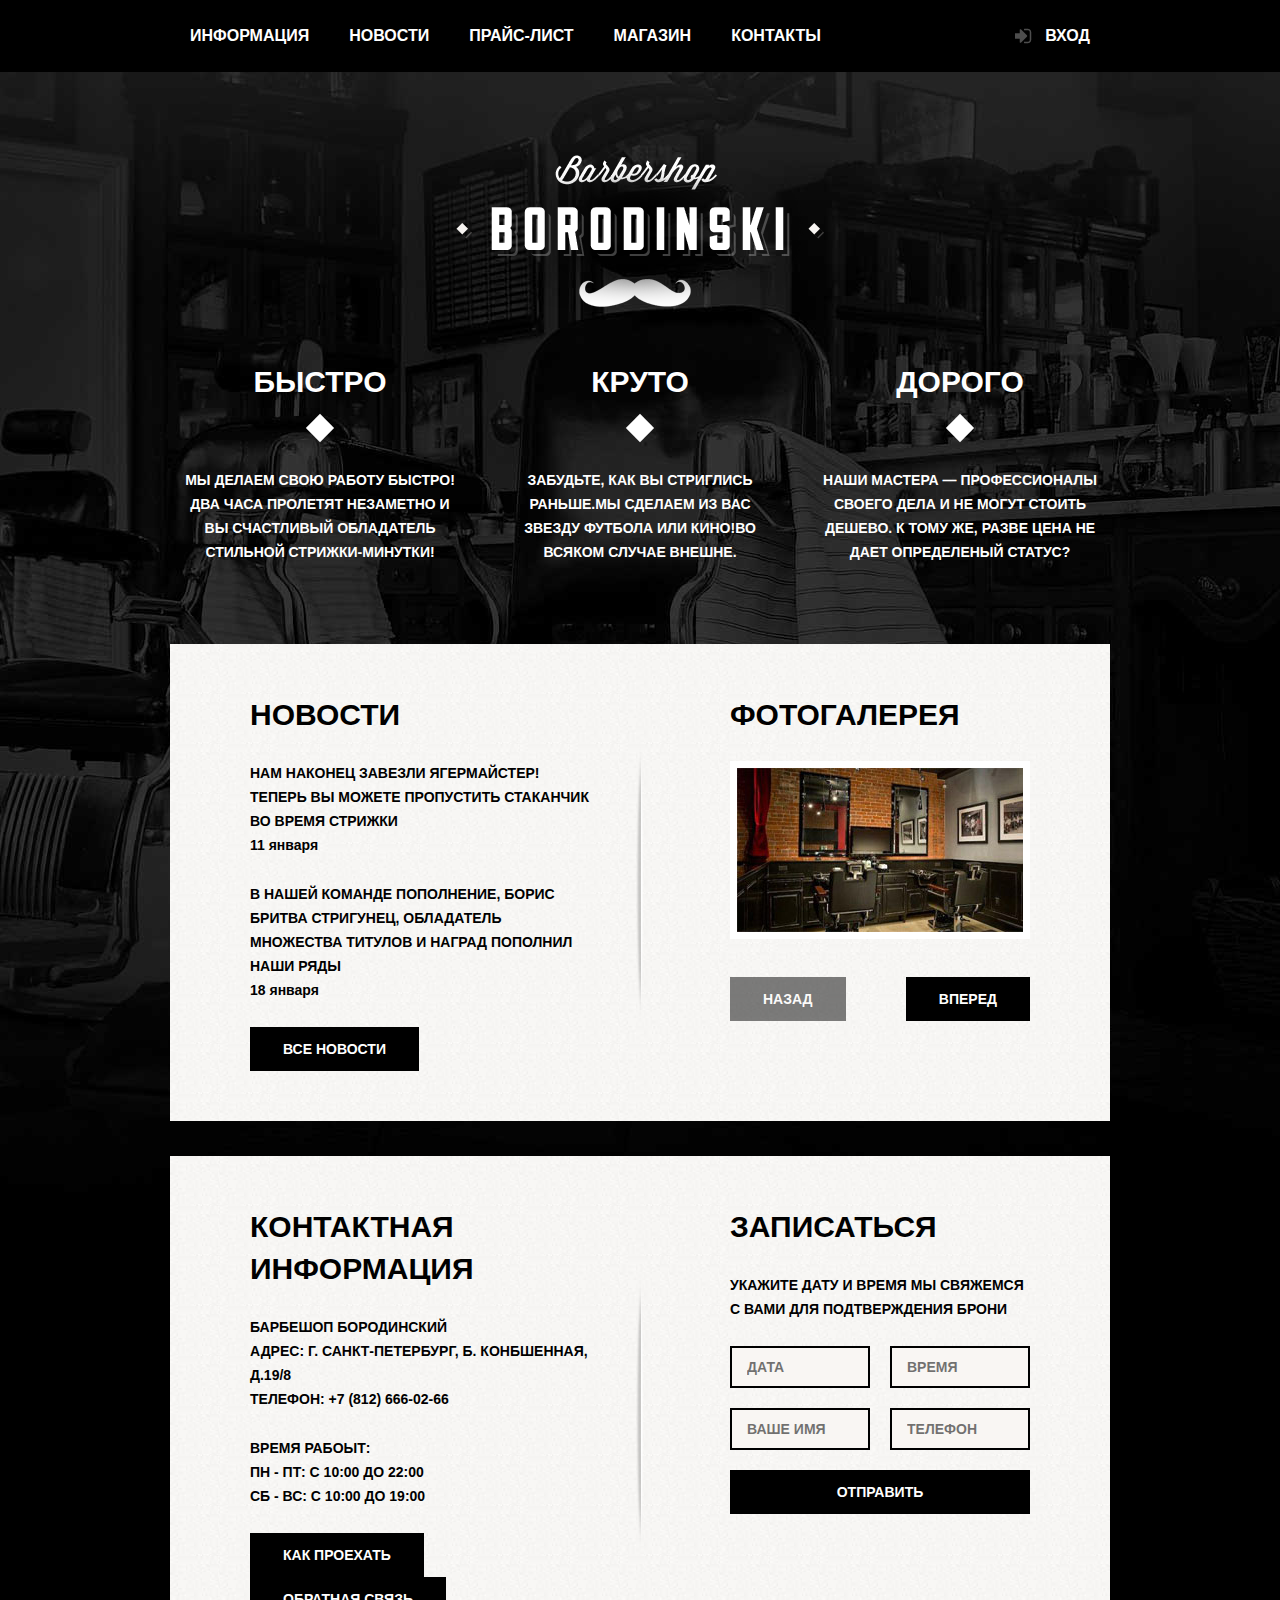
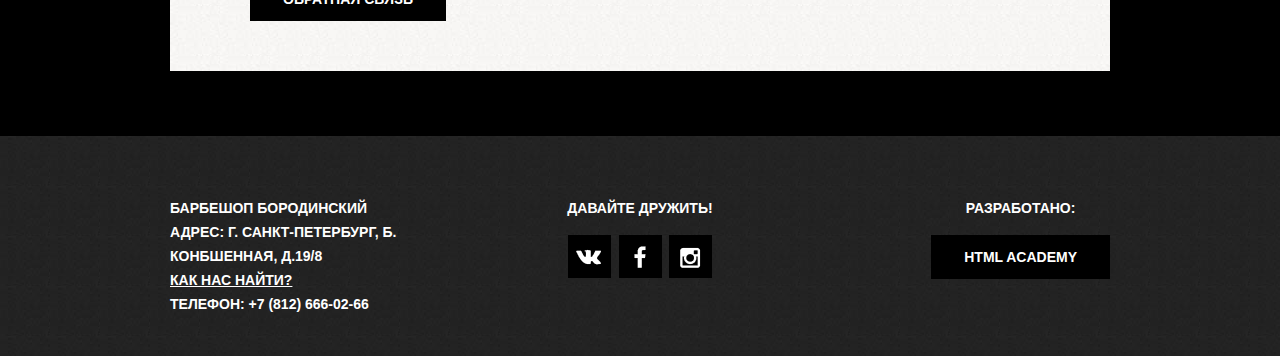
<file: index.html>
<!DOCTYPE html>
<html lang="ru">
	<head>
		<meta charset="utf-8">
		<title>Барбешоп «Бородинский»</title>
		<link rel="stylesheet" href="css/normalize.css">
		<link rel="stylesheet" href="css/style.css">
	</head>
	<body>
		<header class="main-header">
			<div class="container clearfix">
				<nav class="main-navigation">
					<ul>
						<li>
							<a href="#">Информация</a> 
						</li>
						<li>
							<a href="#">Новости</a> 
						</li>
						<li>
							<a href="#">Прайс-лист</a> 
						</li>
						<li>
							<a href="#">Магазин</a> 
						</li>
						<li>
							<a href="#">Контакты</a> 
						</li>
					</ul>
				</nav>
				<div class="user-block">
					<a class="login" href="#">Вход</a>
				</div>
			</div>
		</header>
		<main class="container">
			<div class="index-logo">
				<img src="img/index.png" width="368" height="204" alt="Барбешоп Бородинский">
			</div>
			<section class="features clearfix">
				<div class="features-item">
					<b class="features-name">Быстро</b>
					<p> Мы делаем свою работу быстро! Два часа пролетят незаметно и вы счастливый обладатель стильной стрижки-минутки!</p>
				</div>
				<div class="features-item">
					<b class="features-name">Круто</b>
					<p> Забудьте, как вы стриглись раньше.мы сделаем из вас звезду футбола или кино!Во всяком случае внешне.</p>
				</div>
				<div class="features-item">
					<b class="features-name">Дорого</b>
					<p>Наши мастера — профессионалы своего дела и не могут стоить дешево. К тому же, разве цена не дает определеный статус?</p>
				</div>
			</section>
			<div class="index-content clearfix">
				<div class="index-content-left">
					<h2 class="index-content-title">Новости</h2>
					<ul class="news-preview">
						<li>
							<p>Нам наконец завезли Ягермайстер! Теперь вы можете пропустить стаканчик во время стрижки</p>
							<time datetime="2016-01-11">11 января</time>
						</li>
						<li>
							<p>В нашей команде пополнение, Борис Бритва Стригунец, обладатель множества титулов и наград пополнил наши ряды</p>
							<time datetime="2016-01-18">18 января</time>
						</li>
					</ul>
					<a class="btn" href="#">Все новости</a>
				</div>
				<div class="index-content-right">
					<h2 class="index-content-title">Фотогалерея</h2>
					<div class="gallery">
						<figure class="gallery-content">
							<img src="img/photo-1.jpg" width="286" height="164" alt="">
						</figure> 
						<button type="button" class="btn gallery-prev" disabled>Назад</button>
						<button type="button" class="btn gallery-next">Вперед</button>
					</div>
				</div>
			</div>
			<div class="index-content clearfix">
				<div class="index-content-left">
					<h2 class="index-content-title">Контактная информация</h2>
					<p> Барбешоп Бородинский <br>
						Адрес: г. Санкт-Петербург, Б. Конбшенная, д.19/8 <br>
						Телефон: +7 (812) 666-02-66
					</p>
					<p>
						Время рабоыт: <br>
						пн - пт: c 10:00 до 22:00<br>
						сб - вс: c 10:00 до 19:00
					</p>
					<a class="btn js-open-map" href="#">Как проехать</a>
					<a class="btn" href="#">Обратная связь</a>
				</div>
				<div class="index-content-right">
					<h2 class="index-content-title">Записаться</h2>
					<p> Укажите дату и время мы свяжемся с вами для подтверждения брони</p>
					<form class="appointment-form" action="#" method="post">
						<input type="text" name="date" value="" placeholder="Дата">
						<input type="text" name="time" value="" placeholder="Время">
						<input type="text" name="name" value="" placeholder="Ваше имя">
						<input type="tel" name="phone" value="" placeholder="Телефон">
						<button class="btn" type="submit">Отправить</button>
					</form>
				</div>
			</div>
		</main>
		<footer class="main-footer">
			<div class="container clearfix">
				<section class="footer-contacts">
					<p>
						Барбешоп Бородинский <br>
						Адрес: г. Санкт-Петербург, Б. Конбшенная, д.19/8 <br>
					<a href="#">Как нас найти?</a> <br>
						Телефон: +7 (812) 666-02-66
					</p>
				</section>
				<section class="footer-social">
					<p>Давайте дружить!</p>
					<a class="social-btn social-btn-vk" href="#">Вконтакте</a>
					<a class="social-btn social-btn-fb" href="#">Фэйсбук</a>
					<a class="social-btn social-btn-inst" href="#">Инстограм</a>
				</section>
				<section class="footer-copyright">
					<p>Разработано:</p>	
					<a class="btn" href="https://htmlacademy.ru">HTML Academy</a>
				</section>	  
			</div>	  
		</footer>
		<div class="modal-content">
			<button class="modal-content-close" type="button" title="Закрыть">Закрыть</button>
			<h2 class="modal-content-title">Личный кабинет</h2>
			<p>Ведите свой логин и пароль.</p>
			<form class="login-form" action="https://echo.htmlacademy.ru" method="post">
				<input class="icon-user" type="text" name="login" placeholder="Логин">
				<input class="icon-password" type="password" name="password" placeholder="Пароль">
				<label class="login-checkbox">
					<input type="checkbox" name="remember">
					<span class="checkbox-indicator"></span>
					Запомнить меня
				</label>
				<a class="restore" href="#">Я забыл пароль!</a>
				<button class="btn" type="submit">Войти</button>
			</form>
			<div class="modal-overlay"></div>
		</div>
		<div class="modal-content-map">
			<button class="modal-content-close" type="button" title="Закрыть">Закрыть</button>
			<iframe src="https://www.google.com/maps/embed?pb=!1m18!1m12!1m3!1d1998.6037999040354!2d30.322010416394033!3d59.938716271971415!2m3!1f0!2f0!3f0!3m2!1i1024!2i768!4f13.1!3m3!1m2!1s0x4696310fca5ba729%3A0xea9c53d4493c879f!2sBolshaya+Konyushennaya+ul.%2C+19%2C+Sankt-Peterburg%2C+Russia%2C+191186!5e0!3m2!1sen!2s!4v1441888483426" width="766" height="561" frameborder="0" style="border:0" allowfullscreen></iframe>
		</div>
		<div class="modal-overlay"></div>
		<script>
			var link = document.querySelector(".login");
			var popup = document.querySelector(".modal-content");
			var close = popup.querySelector(".modal-content-close");
			var form = popup.querySelector("form");
			var login = popup.querySelector("[name=login]");
			var password = popup.querySelector("[name=password]");
			var storage = localStorage.getItem("login");
			link.addEventListener("click", function(event) {
				event.preventDefault();
				popup.classList.add("modal-content-show");			
				if (storage) {
					login.value = storage;
					password.focus();
				} else {
					login.focus();
				}
			});
			close.addEventListener("click", function(event) {
				event.preventDefault();
				popup.classList.remove("modal-content-show");				
				popup.classList.remove("modal-error");
			});	
			form.addEventListener("submit", function(event) {				
				if (!login.value || !password.value) {
					event.preventDefault();
					popup.classList.remove("modal-error");
					popup.offsetWidth = popup.offsetWidth;
					popup.classList.add("modal-error");
				} else {
					localStorage.setItem("login", login.value);
				}
			});
			
			window.addEventListener("keydown", function(event) {
				if (event.keyCode === 27) {
					if (popup.classList.contains("modal-content-show")) {
						popup.classList.remove("modal-content-show");
						popup.classList.remove("modal-error");
					}
				}
			});
			
			var mapOpen = document.querySelector(".js-open-map");
			var mapPopup = document.querySelector(".modal-content-map");
			var mapClose = mapPopup.querySelector(".modal-content-close");
			mapOpen.addEventListener("click", function(event) {
				event.preventDefault();
				mapPopup.classList.add("modal-content-show");
			});
			mapClose.addEventListener("click", function(event) {
				event.preventDefault();
				mapPopup.classList.remove("modal-content-show");
			});
			window.addEventListener("keydown", function(event) {
				if (event.keyCode === 27) {
					if (mapPopup.classList.contains("modal-content-show")) {
						mapPopup.classList.remove("modal-content-show");
					}
				}
			});

		</script>		
	</body>
</html>
</file>
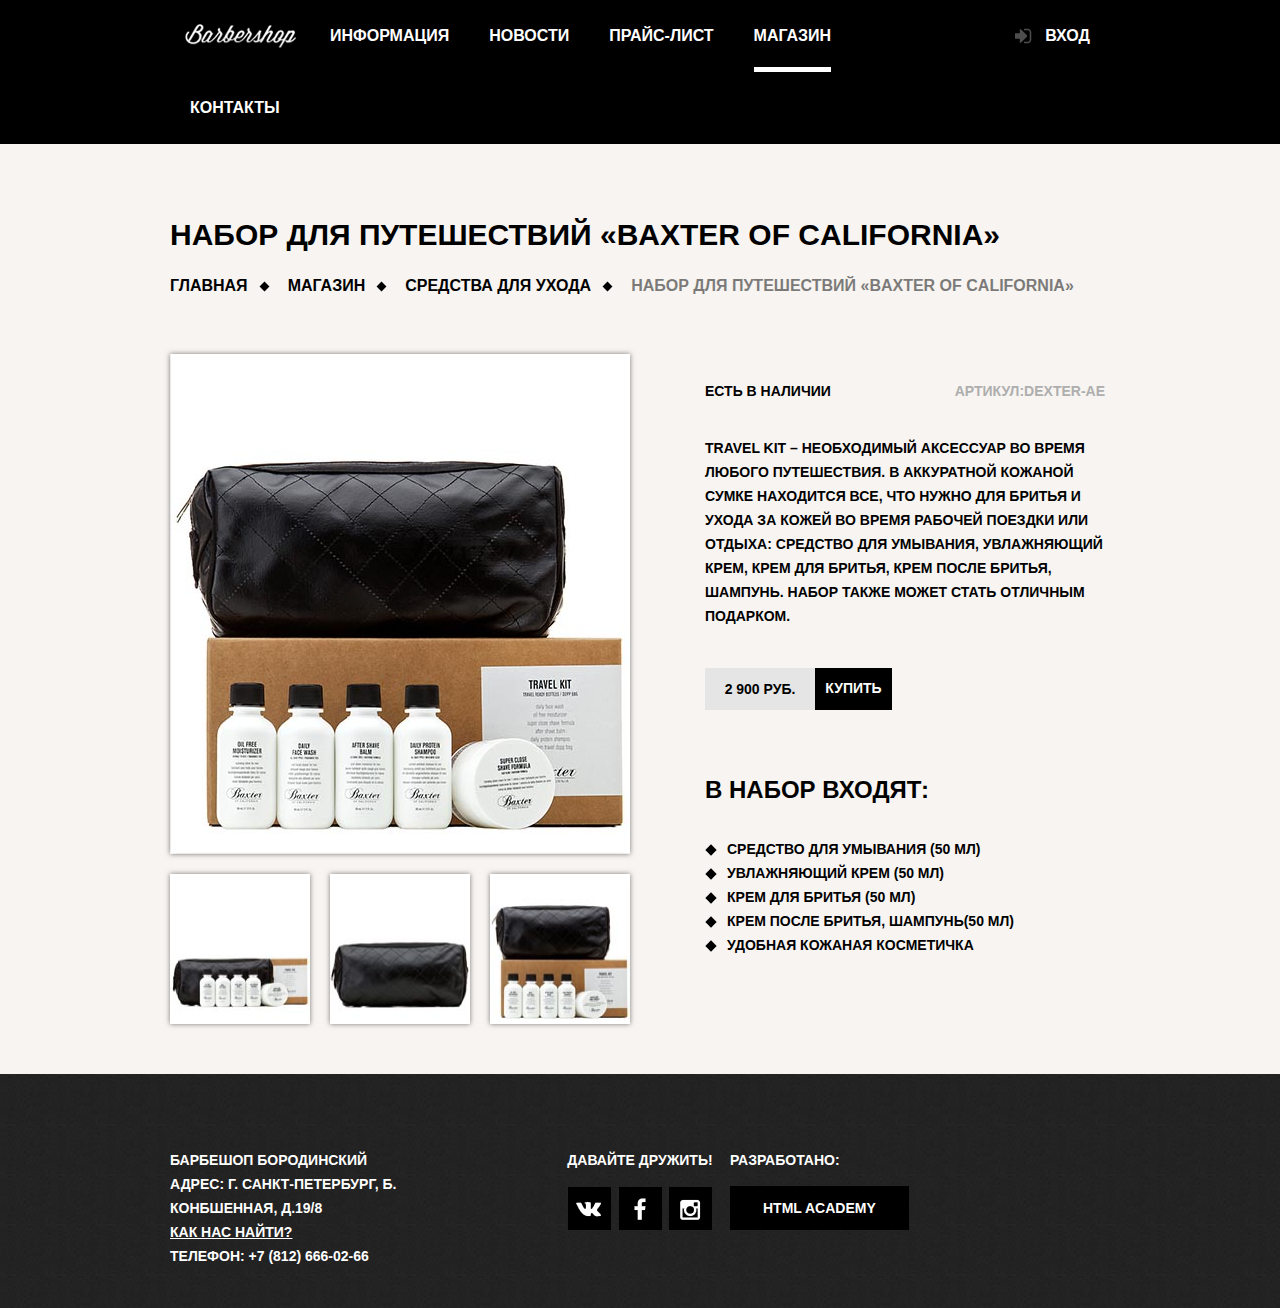
<file: catalog-item.html>
<!DOCTYPE html>
<html lang="ru">
	<head>
		<meta charset="utf-8">
		<title>Барбешоп «Бородинский»</title>
		<link rel="stylesheet" href="css/normalize.css">
		<link rel="stylesheet" href="css/style.css">
	</head>
	<body>
		<header class="main-header">
			<div class="container clearfix">
				<nav class="main-navigation">
					<div class="header-logo">
						<a href="index.html"><img src="img/logo_header.png" width="140" height="72" alt="Homepage"></a>
					</div>
					<ul>						
						<li>
							<a href="#">Информация</a> 
						</li>
						<li>
							<a href="#">Новости</a> 
						</li>
						<li>
							<a href="#">Прайс-лист</a> 
						</li>
						<li class="active">
							<span>Магазин</span> 
						</li>
						<li>
							<a href="#">Контакты</a> 
						</li>
					</ul>
				</nav>
				<div class="user-block">
					<a class="login" href="#">Вход</a>
				</div>
			</div>
		</header>
		<main  class="main-catalog">
			<div class="container clearfix">
			<h1 class="catalog-title"> Набор для путешествий «baxter of california» </h1>
			<div class="breadcrumbs">
				<ul>
					<li>
						<a href="#">Главная</a>
					</li>
					<li>
						<a href="#">Магазин</a>
					</li>
					<li>
						<a href="catalog.html">Средства для ухода</a>
					</li>
					<li>
						<span>Набор для путешествий «baxter of california»</span>
					</li>
				</ul>
			</div>
			<div class="catalog-item clearfix">
				<div class="gallery-item">
					<figure class="gallery-content-item">
						<img src="img/photo-2.jpg" width="460" height="500" alt="фото 2">
					</figure> 
					<button type="button" class="gallery-preview-item-1"><img src="img/photo-3.jpg" width="140" height="150" alt="фото 3"></button>
					<button type="button" class="gallery-preview-item-2"><img src="img/photo-4.jpg" width="140" height="150" alt="фото 4"></button>
					<button type="button" class="gallery-preview-item-3"><img src="img/photo-5.jpg" width="140" height="150" alt="фото 5"></button>
				</div>
				<div class="catalog-content-right">
					<section class="catalog-item">
						<div class="clearfix">
							<span class="catalog-item-number">Есть в наличии</span>
							<span class="catalog-item-article">Артикул:dexter-ae </span>
						</div>
						<p>
							Travel kit – необходимый аксессуар во время любого путешествия. в аккуратной кожаной сумке находится все, что нужно для бритья
							и ухода за кожей во время рабочей поездки или отдыха: средство для умывания, увлажняющий крем,
							крем для бритья, крем после бритья, шампунь. набор также может стать отличным подарком.
						</p>
						<div class="catalog-item-buy">
							<p>2 900 руб.</p>
							<a class="btn btn-item" href="#">Купить</a>
						</div>
						<div class="complectation">
							<b>В набор входят:</b>
							<ul>
								<li>
									Средство для умывания (50 мл)
								</li>
								<li>
									Увлажняющий крем (50 мл)
								</li>
								<li>
									Крем для бритья (50 мл)
								</li>
								<li>
									Крем после бритья, шампунь(50 мл)
								</li>
								<li>
									Удобная кожаная косметичка
								</li>
							</ul>
						</div>
					</section>
				</div>
			</div>
		</div>	
		</main>
		<footer class="main-footer">
			<div class="container clearfix">
				<section class="footer-contacts">
					<p>
						Барбешоп Бородинский <br>
						Адрес: г. Санкт-Петербург, Б. Конбшенная, д.19/8 <br>
						<a href="#">Как нас найти?</a> <br>
						Телефон: +7 (812) 666-02-66
					</p>
				</section>
				<section class="footer-social">
					<p>Давайте дружить!</p>
					<a class="social-btn social-btn-vk" href="#">Вконтакте</a>
					<a class="social-btn social-btn-fb" href="#">Фэйсбук</a>
					<a class="social-btn social-btn-inst" href="#">Инстограм</a>
				</section>
				<section class="copyright">
					<p>Разработано:</p>	
					<a class="btn" href="https://htmlacademy.ru">HTML Academy</a>
				</section>
			</div>
		</footer>
		<div class="modal-content">
			<button class="modal-content-close" type="button" title="Закрыть">Закрыть</button>
			<h2 class="modal-content-title">Личный кабинет</h2>
			<p>Ведите свой логин и пароль.</p>
			<form class="login-form" action="https://echo.htmlacademy.ru" method="post">
				<input class="icon-user" type="text" name="login" placeholder="Логин">
				<input class="icon-password" type="password" name="password" placeholder="Пароль">
				<label class="login-checkbox">
					<input type="checkbox" name="remember">
					<span class="checkbox-indicator"></span>
					Запомнить меня
				</label>
				<a class="restore" href="#">Я забыл пароль!</a>
				<button class="btn" type="submit">Войти</button>			
			</form>
		</div>
		<script>
			var link = document.querySelector(".login");
			var popup = document.querySelector(".modal-content");
			var close = popup.querySelector(".modal-content-close");
			var form = popup.querySelector("form");
			var login = popup.querySelector("[name=login]");
			var password = popup.querySelector("[name=password]");
			var storage = localStorage.getItem("login");
			link.addEventListener("click", function(event) {
				event.preventDefault();
				popup.classList.add("modal-content-show");			
				if (storage) {
					login.value = storage;
					password.focus();
				} else {
					login.focus();
				}
			});
			close.addEventListener("click", function(event) {
				event.preventDefault();
				popup.classList.remove("modal-content-show");				
				popup.classList.remove("modal-error");
			});	
			form.addEventListener("submit", function(event) {				
				if (!login.value || !password.value) {
					event.preventDefault();
					popup.classList.remove("modal-error");
					popup.offsetWidth = popup.offsetWidth;
					popup.classList.add("modal-error");
				} else {
					localStorage.setItem("login", login.value);
				}
			});
			
			window.addEventListener("keydown", function(event) {
				if (event.keyCode === 27) {
					if (popup.classList.contains("modal-content-show")) {
						popup.classList.remove("modal-content-show");
						popup.classList.remove("modal-error");
					}
				}
			});
		</script>		
	</body>
</html>
</file>
<file: css/style.css>
@font-face{
	font-family:"PT Sans Narrow" ;
	scr: local('PT Sans Narrow'), local ('PTSans-Narrow') url(../fonts/PT_Sans_Narrow/PT_Sans-Narrow-Web-Regular.ttf);
	font-style:normal;
	font-weight: normal;
}
@font-face{
	font-family:`PT Sans Narrow` ;
	scr: local('PT Sans Narrow'), local ('PTSans-Narrow') url(../fonts/PT_Sans_Narrow/PT_Sans-Narrow-Web-Bold.ttf);
	font-style:normal;
	font-weight: bold;
}
body {
	min-width: 960px;
	margin: 0;
  padding: 0;
	background: black url("../img/barbershop-index-grid.jpg") no-repeat center top ;	
	font-family:"PT Sans Narrow", "Arial", sans-serif;
	font-weight: bold;
	font-size:14px;
	line-height: 24px;
	color:white;	
	text-transform: uppercase;
	
}
.clearfix::after {
  content: "";
  display: table;
  clear: both;
}
.container {
	width: 940px;
	margin:0 auto;		
	padding: 0 10px;
}
.main-header {	
	color:#fff;
	background: #000000;
}
.main-navigation {
	float: left;		
	width: 780px;	
}
.main-navigation ul{
	margin: 0;
	padding: 0;
	list-style:none;
	font-size:0;
}

.main-navigation li{
	display: inline-block;
	font-size:16px;
	line-height: 20px;
	vertical-align: top;	
}
.main-navigation  a{
	display:block;
	padding: 26px 20px;	
	text-decoration: none;
	color: white;	
}
.main-navigation  a:hover {
	background: #242424;
}
.main-navigation  .active{
	position:relative;
	background-color:none;
}
.main-navigation  .active a:hover{	
	background:none;
}

.main-navigation .active::after{
	content: "";
	position: absolute;
	right: 20px;
	left: 20px;
	bottom: 0px;
	height: 5px;
	background-color: white;
}
.main-navigation .active span{
	display: block;
	padding: 26px 20px;
}

.user-block {
	float:right;
	max-width: 140px;		
}
.login{
	position:relative;
	display: inline-block;
	padding: 26px 20px;
	padding-left: 50px;
	line-height:20px;
	font-size:16px;
	vertical-align:top;
	color: white;	
	text-decoration: none;	
}
.login:hover {
	background: #242424;	
}
.login::before {	
	content: "";
	position: absolute;
	top: 28px;
	left: 20px;
	width: 18px;
	height: 18px;
	background: transparent url("../img/sprite.png") no-repeat;
	background-position: -5px 0px;
	opacity: 0.3;
}
.login:hover::before {
	opacity:1;
}
.index-logo {
	margin-top: 60px;
	width: 368px;
	height: 204px;
	margin-right: auto;
	margin-left: auto;
	margin-bottom: 25px;	
}
.index-logo img{	
	width: 368px;
	height: 204px;
}
.features {	
	margin-bottom: 80px;	
}
.features-item{	
	float: left;
	width: 300px;
	margin-right: 20px;
	text-align: center;		
}
.features-item:last-child{
	margin-right: 0px;	
}
.features-name {	
	position:relative;
	display:block;
	font-size: 30px;
	line-height: 42px;
	padding-bottom: 35px;
	margin-bottom: 30px;	
}
.features-item p {
	margin: 10px;
	margin-bottom: 0;
}
.features-name::after {
	content: "";
	position:absolute;
	bottom:0;
	left: 50%;
	display: block;
	width: 20px;
	height: 20px;
	margin-left: -10px;
	background-color:#fff;
	transform: rotate(45deg);
}

.index-content {
	margin-bottom: 35px;
	padding: 50px 80px;
	color: black;
	background: url("../img/index-separator.png") no-repeat center ,#f8f5f2 url("../img/pattern-white.jpg");	
}
.index-content:last-child {
	margin-bottom: 65px;	
}
.index-content-left {
	float: left;
	width: 380px;	
}
.index-content-title{
	margin: 0;
	margin-bottom: 25px;
	font-size: 30px;
	line-height: 42px;	
}
.index-content p{
	margin: 0;
	margin-bottom: 25px;	
}
.news-preview {	
	margin: 0;
	padding: 0;
	padding-right: 35px;
	list-style: none;
}
.news-preview li{	    
	margin-bottom: 25px;
}
.news-preview p{
	margin-bottom: 0;
}
.news-preview time{
	text-transform: none;	
}
.btn {
	display: inline-block;
	margin-right: 16px;
	padding: 10px 33px;
	font-weight: bold;
	font-size: 14px;
	line-height: 24px;
	font-family: "PT Sans Narrow", "Arial", sans-serif;
	vertical-align: top;
	text-align: center;
	color: white;
	text-transform: uppercase;
	text-decoration: none;		
	background: black;	
	border: none;
	outline: none;
	cursor: pointer;	
}
.btn:hover, .btn:active {
	background:#663d15;
}
.btn.disabled, .btn:disabled {
	cursor: default;
	opacity: 0.5;
}
.btn.disabled:hover, .btn:disabled:hover {
	background-color: black;
}

.index-content-right {
	float: right;
	width: 300px;	
}
.gallery {
	position: relative;
	height: 260px;
}
.gallery-content {	
	height:164px;
	margin: 0;
	background-color: #cccccc;
	border: 7px solid white;	
}
.gallery-content img {
	width: 286px;
	height: 164px;
}
.gallery .btn {
	position: absolute;
	bottom: 0;
	width: 140;
	margin: 0;
}
.gallery-prev {
	left: 0;
}
.gallery-next {
	right: 0;
}
.appointment-form input {
	float:left;
	width: 106px;
	padding: 7px 15px;
	margin-right: 20px;
	margin-bottom: 20px;
	font: inherit;	
	color: inherit;	
	text-transform:inherit;
	background: #f9f6f3;
	border: 2px solid black;
	outline: none;
}
.appointment-form input:nth-child(2n) {
	margin:0;
}
.appointment-form input:focus {
	border: 2px solid #663d15;
}
.appointment-form .btn{
	clear: both;
	width:100%;
}	
.main-footer {	
	padding-top: 60px;
	padding-bottom: 40px;
	color: white;
	background: #252525 url("../img/pattern-grey.jpg");	
} 
.footer-contacts {
	float: left;
	width: 320px;
	margin-right: 60px;
	padding:0;
}
.footer-contacts p{
	padding:0;
	margin: 0;
}
.footer-contacts a{
	color:white;
}
.footer-contacts a:hover{
	text-decoration: none;
}
.footer-social{
	float:left;
	width: 180px;
	text-align:center;	
}
.footer-social p{	
	margin: 0;
	margin-bottom: 15px;
}
.social-btn {
	display:inline-block;
	width: 43px;
	height: 43px;
	margin: 0 2px;
	font-size: 0;
	vertical-align:top;
	text-decoration: none;
	background: black url("../img/sprite.png") no-repeat center;
	transition: 
		background-position 0.5s,
		background-color 0.5s;
}
.social-btn-vk {
	background-position: 8px -16px;	
}
.social-btn-fb {
	background-position: 9px -72px;	
}
.social-btn-inst {
	background-position: 9px -132px;	
}
.social-btn:hover {
	background-color: white;
}
.social-btn-vk:hover {
	background-position: 8px -43px;	
}
.social-btn-fb:hover {
	background-position: 9px -102px;	
}
.social-btn-inst:hover {
	background-position: 9px -162px;	
}
.footer-copyright {
	float: right;
	text-align: center;	
	max-width: 180px;	
}
.footer-copyright p{
	margin: 0;
	margin-bottom: 15px;
	text-align: center;	
}
.footer-copyright .btn{
	margin-right: 0;	
}
@keyframes shake {
	0%, 100%{
		transform: translateX(0);
	}
	10%, 30%, 50%, 70%, 90%{
		transform: translateX(-10px);
	}
	20%, 40%, 60%, 80%{
		transform: translateX(10px);
	}
}

@keyframes bounce {
	0% {
		transform: translateY(-2000px);
	}
	70% {
		transform: translateY(30px);
	}
	90% {
		transform: translateY(-10px);
	}
	100% {
		transform: translateY(0);
	}
}
.modal-content {
	display:none;
	position: fixed;
	z-index: 25;
	top:120px;
	left: 50%;	
	width: 300px;
	margin-left: -230px;
	padding: 50px 80px;
	color: black;
	background: #f8f5f2 url("../img/pattern-white.jpg");
	box-shadow: 0 30px 50px rgba(0, 0, 0, 0.7);	
}
.modal-content-map{
		display:none;
		position:fixed;
		top:50%;
		left:50%;
		z-index: 20;
		width: 766px;
		height: 561px;
		margin-top:-280px;
		margin-left: -390px;
		background: #e9e5dc url("../img/map.jpg") no-repeat;
		border: 7px solid white;
		box-shadow: 0 30px 50px rgba(0,0,0, 0.7);
}
.modal-overlay{
	display:none;
	position:fixed;
	top:0;
	left:0;
	z-index: 10;
	width:100%;
	height: 100%;
	background: rgba(0,0,0, 0.5);
}
.modal-content-close {
	position: absolute;
	z-index: 30;
	top:0;
	right: -34px;
	width: 22px;
	height: 22px;
	font-size:0;	
	border: 0;
	outline: 0;
	cursor:pointer;
	background:none;
}
.modal-content-close::before, .modal-content-close::after{
	content: "";
	position: absolute;
	top: 10px;
	left: 2px;
	width:19px;
	height: 3px;
	background-color:#d0d0d0;
	border-radius: 1px;
	
}
.modal-content-close::before{
	transform:rotate(45deg);
} 
.modal-content-close::after{
	transform:rotate(-45deg);
}
.modal-content h2{
	margin: 0px;
	margin-bottom: 20px;
	font-size: 30px;
	line-height: 42px;
}
.modal-content p {
	margin: 0;
	margin-bottom: 14px;
}
.modal-content .login-form {
	margin-top: 30px;
	margin-bottom: 10px;	
}
.login-form input[type="text"],
.login-form input[type="password"] {
	width: 241px;
	margin: 0;
	margin-bottom: 10px;
	padding: 10px 15px;
	padding-right: 40px;
	font-size: 14px;
	line-height: 24px;
	font-family: "PT Sans Narrow", "Arial", sans-serif;
	color: black;
	text-transform: uppercase;
	background-color: #f9f6f3;
	border: 2px solid black;
	outline: none;
}
.login-form input:focus{
	border-color: #663d15;
}
.login-form input.icon-user {	
	background: url(..//img/sprite.png) no-repeat 95% -215px;	
}
.login-form input.icon-password{
	background: url(..//img/sprite.png) no-repeat 95% -265px;	
}
.login-form .restore{
	float: right;
	color: black;
}
.login-form .btn{
	width: 100%;
	margin-top: 15px;
}
.login-checkbox input[type="checkbox"]{
	opacity:0;
}
.login-checkbox {
	position:relative;
	padding-left: 30px;
	cursor: pointer;
}
.login-checkbox:hover {
	color: #6663d15;
}
.login-checkbox input[type="checkbox"]+ .checkbox-indicator {
	position: absolute;
	top: -3px;
	left: 0;
	width: 17px;
	height: 17px;
	border: 2px solid black;
}
.login-checkbox input[type="checkbox"]:checked + .checkbox-indicator::before,
.login-checkbox input[type="checkbox"]:checked + .checkbox-indicator::after {
	content: "";
	position: absolute;
	top: 8px;
	left: 1px;
	width: 15px;
	height: 2px;
	background-color: black;	
}
.login-checkbox input[type="checkbox"]:checked + .checkbox-indicator::before{
	transform:rotate(45deg);
}
.login-checkbox input[type="checkbox"]:checked + .checkbox-indicator::after {
	transform:rotate(-45deg);
}
.modal-content-show{
	display: block;
	animation: bounce 0.6s;
}
.modal-error {
	animation: shake 0.6s;
}
/*~~~~~~~~~~~~~~~свойства для catalog~~~~~~~~~~~~*/

.header-logo {	
	float:left;	
}
.header-logo a{
	font-size: 0px;	
	line-height:0px;
	display:block;
	padding:0;
	margin: 0;			
}
.header-logo img{	
	width: 140px;
	height: 72px;	
}

.main-catalog {	
	background-color: #f7f4f1;
	padding: 50px 0px;
	box-shadow:0 0 5px rgba(0,0,0,0.5);
}
.catalog-title{
	font-size:30px;
	line-height:42px;	
	color: black;	
}
.breadcrumbs{
	margin-bottom:54px;
}
.breadcrumbs ul{
	margin: 0;
	padding: 0;
	list-style: none;
	font-size:0;
	list-style:none;	
}
.breadcrumbs li{
	display: inline-block;
	font-size: 16px;
	line-height: 20px;
	vertical-align: top;
	color: black;	
}
.breadcrumbs a{
	position: relative;
	display: block;
	padding-right: 40px;	
	text-decoration: none;
	color: black;	
}
.breadcrumbs li:last-child {
	/*color:#aba9a7;*/
	opacity: 0.5;
}
.breadcrumbs a::after {
	content: "";
	position:absolute;
	bottom: 6px;
	right: 20px;
	display: block;
	width: 7px;
	height: 7px;	
	background-color:black;
	transform: rotate(45deg);	
}
.breadcrumbs li:last-child a::after{
	display: none;	
}
.filters{
	float: left;
	width: 220px;	
	color:black;
	padding:0px;
	margin:0px;	
}
.filtres-title {
	line-height:30px;
	font-size:24px;
	margin:0px;
	margin-bottom: 24px;
}
.filter-label {	
	color:black;	
}
.filter-label ul{
	list-style:none;
	padding: 0;
	margin: 0;
	margin-bottom: 52px;
}
.filter-label li{	
	margin-bottom: 15px;
}
.filter-label label{	
	line-height:18px;
	font-size:14px;
}
.checkbox:not(checked) {
  position: absolute;
  opacity: 0;
}
.checkbox + label {
  cursor: pointer;
}
.checkbox:not(checked) + label {
  position: relative;
  padding-left: 23px; 
}
.checkbox:not(checked) + label:before {
  content: '';
  position: absolute;
  top: 2px;
  left: -25px;
  width: 16px;
  height: 16px;
  border: 2px solid black;  
}
.catalog-pagination .active span{
	background-color: white;
	color: black;
}
.checkbox:not(checked) + label:after {
	content: '';
  position: absolute;
  top: -2px;
  left: 2px;
  width: 14px;
  height: 14px; 
 }
 .checkbox:checked + label:before {
  background:url("../img/checkbox_x.png") no-repeat center;
}
/* ~~~~~~~~~~~~*/
.radio + label {
  cursor: pointer;
}
.radio:not(checked) {
  position: absolute;
  opacity: 0;
}
.radio:not(checked) + label {
  position: relative; 
  padding-left: 23px; 
}

.radio:not(checked) + label:before {
  content: '';
  position: absolute;
  top: 0;
  left: -25px;
  width: 18px;
  height: 18px;
  border-radius: 10px; 
  box-shadow: 0 0 0 2px rgba(0,0,0,1);
}

.radio:not(checked) + label:after {
  content: '';
  position: absolute;
  top: 0px;
  left: -25px;
  width: 18px;
  height: 18px;
  border-radius: 10px; 
  box-shadow: 0 0 0 2px rgba(0,0,0,1);  
}

.radio:checked + label:before {
   background: black; 
   width: 5px;
   height: 5px;
   border-radius: 50px;   
   left:-19px;  
   top: 6px;	 
}



/* ~~~~~~~~~~~~*/
	
 
.filter-label label {
	display:inline-block;
	margin-left: 23px;	
	max-width: 170px;
	vertical-align:top;
}
.catalog-items {
	float: left;
	width: 720px;	
}
.items-wrapper {
	font-size:0px;
}
.item {	
	display:inline-block;
	width: 220px;
	height: 285px;
	margin: 10px;	
	background-color: white;
	box-shadow:0 0 10px rgba(0,0,0,0.5);
	line-height:0;
}
.item a{
	text-decoration:none;
	margin: 0px;
	padding: 0px;
}

.item-category {
	margin:0;
	font-size:14px;
	line-height: 18px;
	text-transform:none;	
	padding: 15px;	
	text-decoration:none;
	color: black;		
}

.item-label {
	display:block;
	text-transform:uppercase;
	line-height: 18px;
	font-size:14px;
}
.catalog-item-buy {
	font-size:0px;			
	width:187px;
	height: 42px;	
	padding: 0px;
	margin: 0px 16px;
}
.catalog-item-buy p{	
	display:inline-block;	
	padding:12px 0;
	margin: 0;
	line-height:18px;
	font-size:14px;	
	width:110px;
	text-align:center;	
	background-color: #e5e5e5;
	color:black;	
}
.btn-item{		
	width:77px;
	height:42px;
	line-height:40px;	
}
.catalog-pagination{
	margin-top: 45px;
	margin-bottom: 45px;
	border: 2 px solid yellow;
}

.catalog-pagination ul{
	list-style:none;
	padding:0;
	margin:0;
	margin-left:10px;	
}
.catalog-pagination li{
	display:inline-block;
	padding:0;
	margin:0;
}
.intems-pagination-btn {
	margin-right:7px;
	padding-right: 0px;
	padding-left: 0;
	width: 43px;
	hight: 43px;	
}
/*~~~~~~~~~~~~~~~~catalog-item~~~~~~~~~~~~~~~~~~~~~~~~~~~~~~~~~~~~~*/
.catalog-item {
	color:black;
}
.catalog-item a{
	margin: 0;
	padding: 0;
}
.gallery-item{	
	float:left;
	width:460px; 
	height:670px;
	position: relative;
}
.gallery-content-item {	
	width:460px; 
	height:500px;	
	margin: 0;
	padding: 0;	
}
.gallery-content-item  img {
	width: 460px;
	height: 500px;
	margin: 0;
	padding: 0;
	box-shadow:0 0 5px rgba(0,0,0,0.5);
}
.gallery-preview-item-1, .gallery-preview-item-2, .gallery-preview-item-3  {
	position:absolute;
	width:140px;
	height:150px;
	bottom: 0px;	
	margin: 0;
	padding: 0;
	border:none;
	box-shadow:0 0 5px rgba(0,0,0,0.5);
	cursor:pointer;
}
.gallery-preview-item-1 {
	left: 0px;
}
.gallery-preview-item-2 {	
	left: 160px;	
}
.gallery-preview-item-3 {	
	left: 320px;	
}
.catalog-content-right {
	margin-top:20px;
	float:right;	
	width: 400px;
	padding: 5px;
}
.catalog-item-number {	
	float:left;
}
.catalog-item-article {	
	float:right;
	color:#aeaeae;
}
.catalog-item  > p {
	margin-top:33px;
}
.catalog-item  .catalog-item-buy{
	margin:0;
	margin-top: 40px;
}
.complectation {
	margin-top:65px;	
}
.complectation  b{
	line-height:30px;
	font-size:24px;
}
.complectation li {
    list-style-type: none; 
}
.complectation ul {
	position:relative;	
	padding:0px;
	margin-top: 32px;
	padding-left:22px;
}
.complectation li:before {
	content: "";
	position:absolute;
	display: block;
	width: 8px;
	height: 8px;	
	margin-top:9px;
	margin-left: -20px;
	background-color:black;
	transform: rotate(45deg);
}
</file>
